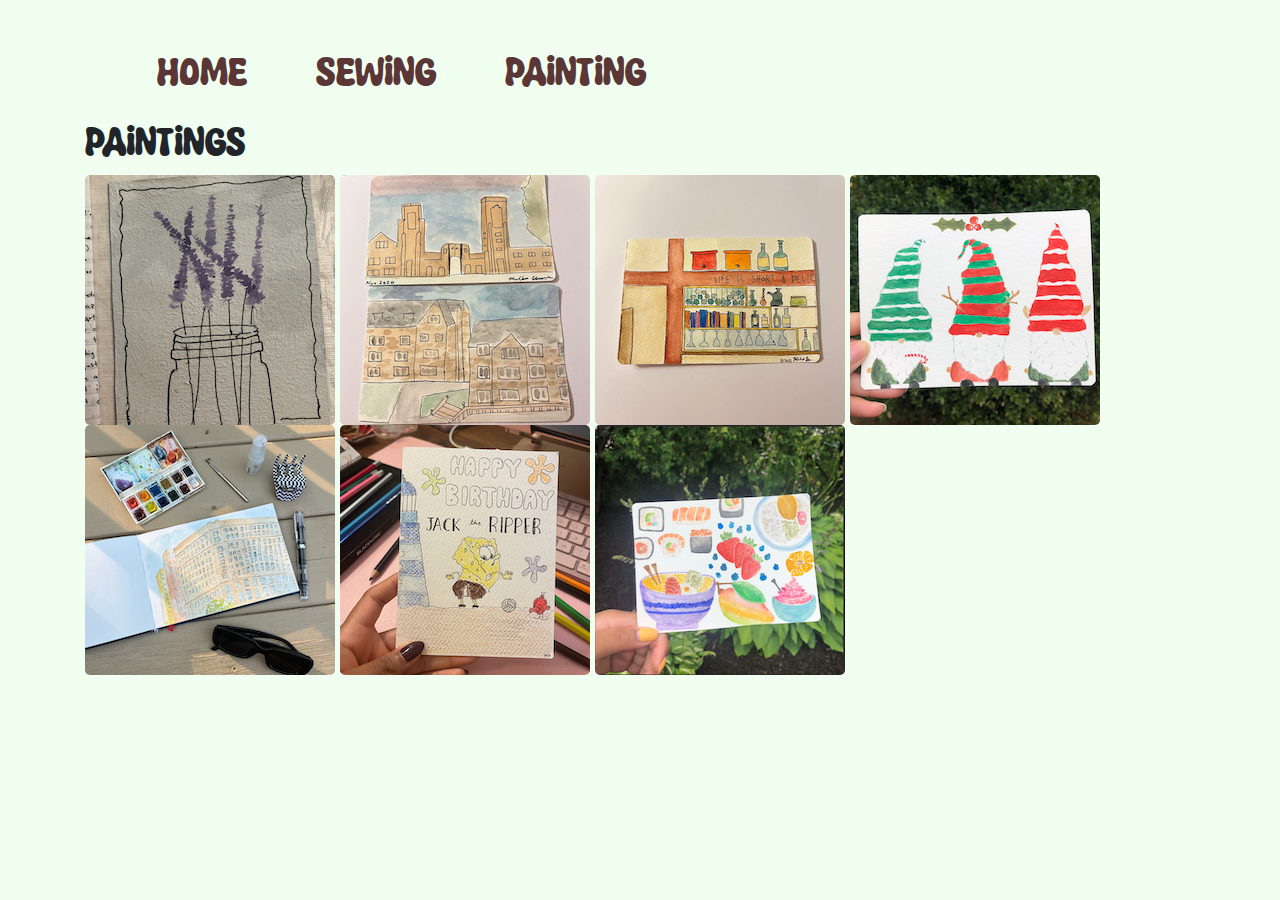
<file: paint.html>
<!DOCTYPE html>
<html lang="en">
  <head>
    <meta charset= "utf-8" />
    <meta name = "viewport" content="width=device-width, initial-scale=1">
    <link rel="stylesheet" href="https://cdn.jsdelivr.net/npm/bootstrap@4.0.0/dist/css/bootstrap.min.css" integrity="sha384-Gn5384xqQ1aoWXA+058RXPxPg6fy4IWvTNh0E263XmFcJlSAwiGgFAW/dAiS6JXm" crossorigin="anonymous">
    <!-- <link rel="stylesheet" href="https://maxcdn.bootstrapcdn.com/bootstrap/3.4.1/css/bootstrap.min.css"> -->
    <link rel="stylesheet" type="text/css" href="style.css" />
    <link rel="shortcut icon" href="favicon.ico" type="image/x-icon">
    
  </head>
  <body>
    <div class ="container mx-auto justify-content-center">
        <nav>
            <ul class = "mx-auto justify-content-center">
              <li><a href="index.html">Home</a></li>
              <li><a href="sew.html">Sewing</a></li>
              <li><a href="paint.html">Painting</a></li>
            </ul>
        </nav>
    </div>
    <div class = "container">
    <h1>Paintings</h1>
      <div class = "row">
        <div class="col-sm-12">
        
        <img class = "gallery" src = "paint/lavendar.png">
        <img class = "gallery" src = "paint/cornell.jpg">
        <img class = "gallery" src = "paint/coffee-shop.jpg">
        <img class = "gallery" src = "paint/holiday-gnomes.png">
        <img class = "gallery" src = "paint/midtown.png">
        <img class = "gallery" src = "paint/spongebob.png">
        <img class = "gallery" src = "paint/summer-foods.png">
        </div>
      </div>
    </div>


  </body>
  </html>
</file>
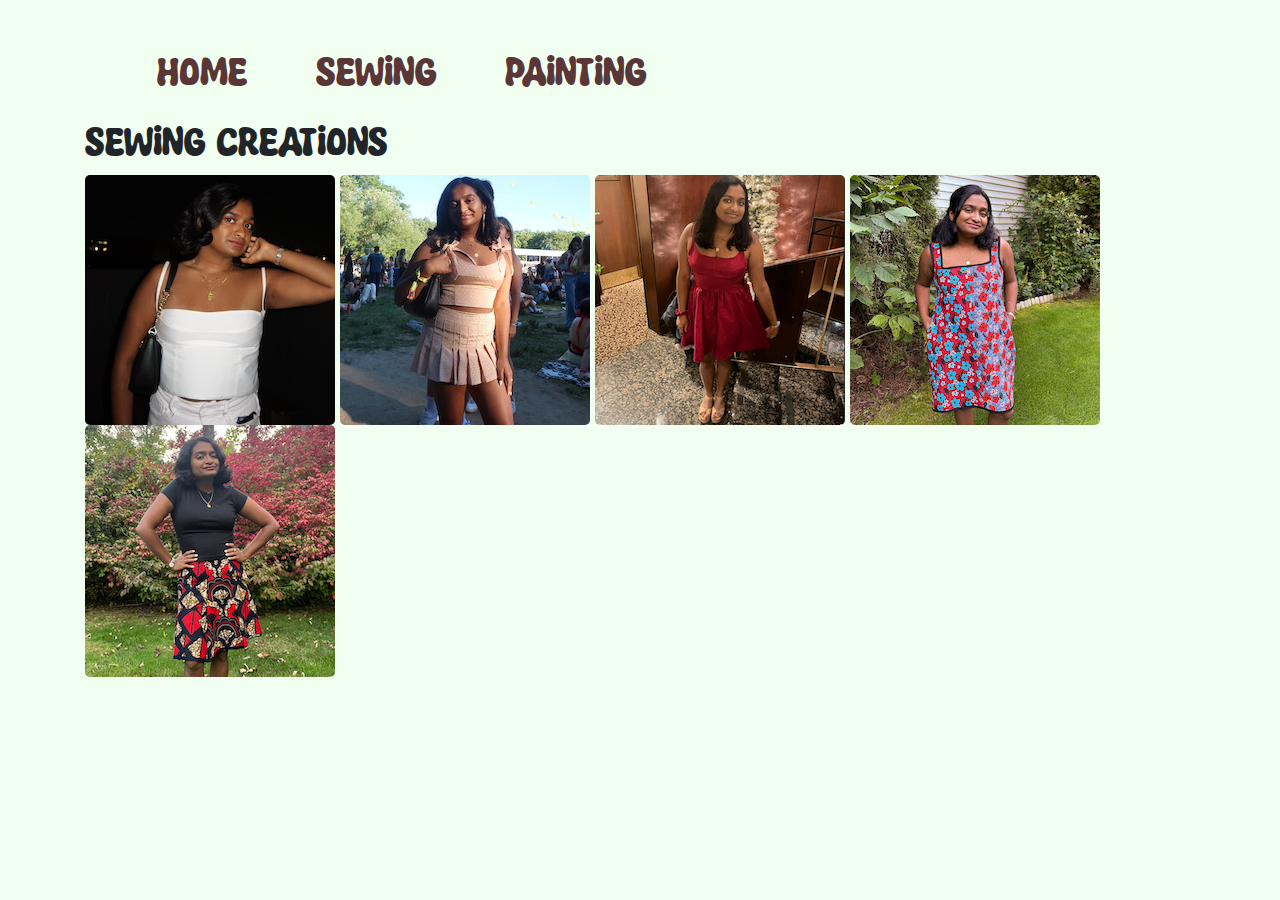
<file: sew.html>
<!DOCTYPE html>
<html lang="en">
  <head>
    <meta charset= "utf-8" />
    <meta name = "viewport" content="width=device-width, initial-scale=1">
    <link rel="stylesheet" href="https://cdn.jsdelivr.net/npm/bootstrap@4.0.0/dist/css/bootstrap.min.css" integrity="sha384-Gn5384xqQ1aoWXA+058RXPxPg6fy4IWvTNh0E263XmFcJlSAwiGgFAW/dAiS6JXm" crossorigin="anonymous">

    <!-- <link rel="stylesheet" href="https://maxcdn.bootstrapcdn.com/bootstrap/3.4.1/css/bootstrap.min.css"> -->
    <link rel="stylesheet" type="text/css" href="style.css" />
    <link rel="shortcut icon" href="favicon.ico" type="image/x-icon">
    
  </head>
  <body>
    <div class ="container mx-auto justify-content-center">
        <nav>
            <ul class = "mx-auto justify-content-center">
              <li><a href="index.html">Home</a></li>
              <li><a href="sew.html">Sewing</a></li>
              <li><a href="paint.html">Painting</a></li>
            </ul>
        </nav>
    </div>

    <div class = "container">
      <h1>Sewing Creations</h1>
        <div class = "row">
          <div class="col-sm-12">
            <img class = "gallery" src = "sewing/white-top.jpg">
            <img class = "gallery" src = "sewing/peach-confetti-set.jpg">
            <img class = "gallery" src = "sewing/grad-dress.png">
            <img class = "gallery" src = "sewing/harmony-dress.jpg">
            <img class = "gallery" src = "sewing/alice-skirt.png">
          </div>
        </div>
    </div>

  </body>
  </html>
</file>
<file: style.css>
@font-face {
    font-family: FunFont;
    src: url(super-funtime-font/SuperFuntime-3zpLX.ttf);
  }
@font-face {
  font-family: SparklyFont;
  src: url(sparky-stones-font/SparkyStonesRegular-BW6ld.ttf);
}

body{ 
  font-family:FunFont, Verdana, Geneva, Tahoma, sans-serif;
  background-color: rgb(241, 255, 241);

}

.content-size {
  width:700px;
}
.max-size {
  width:max-content;
}

nav li {
  list-style-type: none;
  color:rgb(90, 54, 54);
  display: inline-block;
  font-size: 250%;
  margin-top: 4%;
  margin-right: 3%;
  margin-left: 3%;

  

}
nav a {
  color:rgb(90, 54, 54);

}
nav a:hover {
  color:rgb(88, 8, 8);
}

p {
  font-family: SparklyFont;
}
img {
  border-radius: 5px;
}
.logo {
  height: 100%;
  width:100%;
}
.gallery {
  /* margin:1%; */
}
</file>
